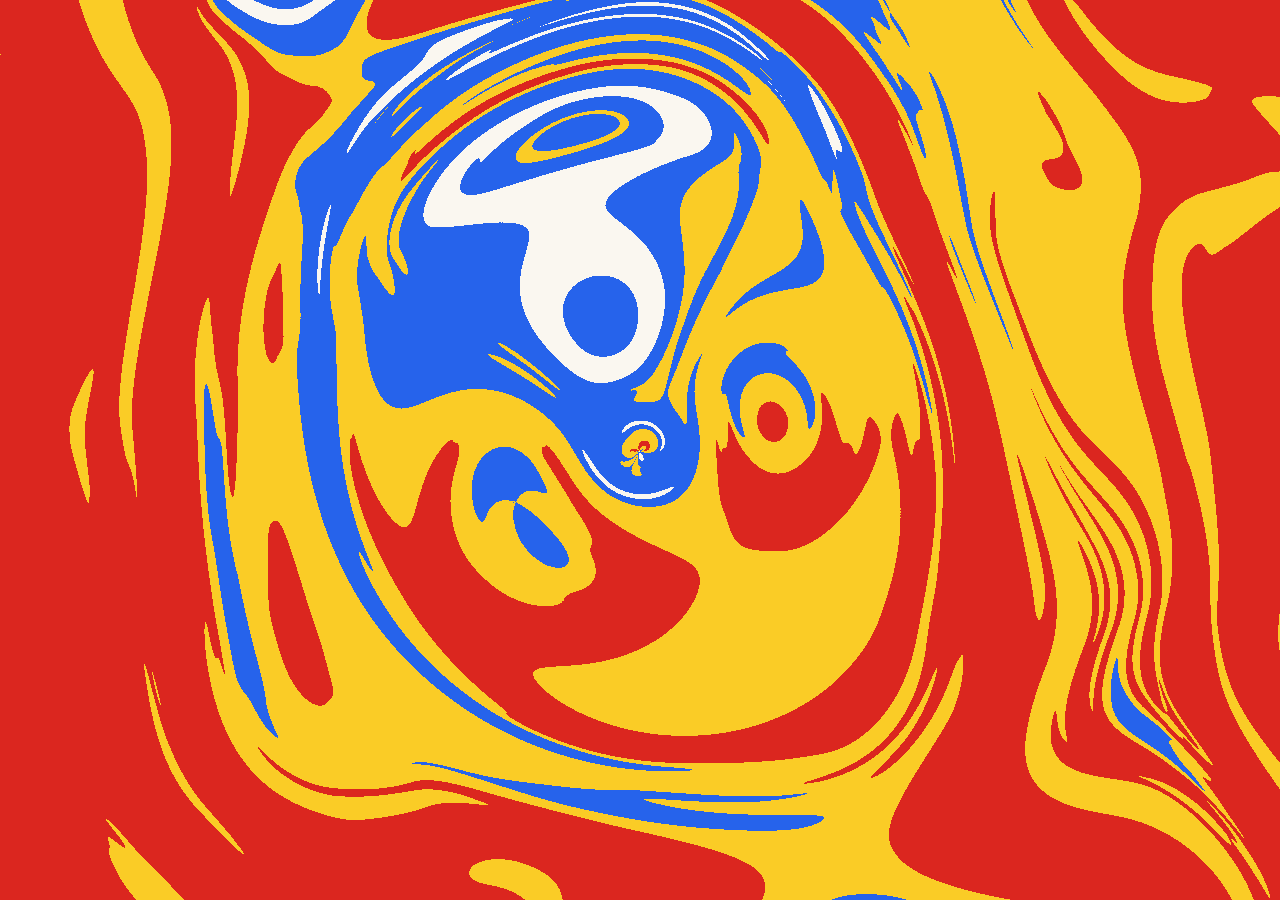
<file: assets/sketches/codepressed/index.html>
<!DOCTYPE html>
<html lang="en">
<head>
<meta charset="utf-8"><meta name="viewport" content="width=device-width, initial-scale=1.0">
<title>codepressed — shader</title>
<style>html,body{margin:0;width:100%;height:100%;overflow:hidden;background:#0a0a0a}
canvas{position:fixed;inset:0;width:100vw;height:100vh;display:block}</style>
</head>
<body>
<canvas id="c"></canvas>
<script>
const VERTEX_SHADER = `
  attribute vec2 position;
  varying vec2 vUv;
  void main() {
    vUv = position * 0.5 + 0.5;
    gl_Position = vec4(position, 0.0, 1.0);
  }
`;

const FRAGMENT_SHADER = `
  precision highp float;
  uniform float u_time;
  uniform vec2 u_resolution;
  uniform float u_opacity;
  uniform vec2 u_mouse;
  varying vec2 vUv;

  vec2 random2(vec2 st) {
    vec2 p = vec2(dot(st, vec2(127.1, 311.7)), dot(st, vec2(269.5, 183.3)));
    vec2 t = vec2(fract(sin(p.x) * 43758.5453), fract(sin(p.y) * 43758.5453));
    return t * t * 4.0;
  }

  float noise(vec2 st) {
    vec2 i = floor(st);
    vec2 f = fract(st);
    vec2 u = f * f * (3.0 - 2.0 * f);
    return mix(
      mix(dot(random2(i + vec2(0.0, 0.0)), f - vec2(0.0, 0.0)),
          dot(random2(i + vec2(1.0, 0.0)), f - vec2(1.0, 0.0)), u.x),
      mix(dot(random2(i + vec2(0.0, 1.0)), f - vec2(0.0, 1.0)),
          dot(random2(i + vec2(1.0, 1.0)), f - vec2(1.0, 1.0)), u.x), u.y);
  }

  vec2 rippleDisplacement(vec2 uv, vec2 center, float time) {
    vec2 toCenter = uv - center;
    float d = length(toCenter);
    float n = noise(vec2(d * 3.0, time * 2.5));
    float wave = (n * 2.0 - 1.0) * 0.15 * exp(-d * 1.2);
    return normalize(toCenter + 0.001) * wave;
  }

  vec3 colormap(float x, float scroll) {
    float t = scroll * 0.3;
    vec3 blue = vec3(0.15, 0.39, 0.92);
    vec3 white = vec3(0.98, 0.97, 0.94);
    if (x < 0.2 * scroll) return vec3(0.86, 0.15, 0.12);
    else if (x < 0.35 * scroll) return vec3(0.98, 0.80, 0.15);
    else if (x < 0.5 * scroll) return blue;
    else if (x < t) return mix(blue, white, (x - 0.5 * scroll) / max(t - 0.5 * scroll, 0.001));
    else return white;
  }

  float fbm1(vec2 _st) {
    float v = 0.0;
    float a = 0.5;
    vec2 shift = vec2(100.0);
    mat2 rot = mat2(cos(0.5), sin(0.5), -sin(0.5), cos(0.5));
    v += a * noise(_st); _st = rot * _st * 2.0 + shift; a *= 0.4;
    v += a * noise(_st); _st = rot * _st * 2.0 + shift; a *= 0.4;
    v += a * noise(_st); _st = rot * _st * 2.0 + shift; a *= 0.4;
    v += a * noise(_st);
    return v;
  }

  void main() {
    float aspect = u_resolution.x / u_resolution.y;
    vec2 uv = vUv * vec2(aspect, 1.0);
    vec2 center = vec2(u_mouse.x * aspect, u_mouse.y);

    float time = u_time * 2.0;
    vec2 rippleCenter = center;
    vec2 aspectUV = uv + rippleDisplacement(uv, rippleCenter, time);

    vec2 screenSpace = (aspectUV - 0.5 * vec2(aspect, 1.0)) / min(aspect, 1.0);
    float warpTime = u_time / 10.0;
    float noiseY = u_time * 0.4;
    vec2 timeY = vec2(0.0, noiseY);
    float angle = noise(vec2(warpTime * 0.15, noiseY * 0.5)) * 6.28318;
    mat2 rot = mat2(cos(angle), sin(angle), -sin(angle), cos(angle));
    screenSpace = rot * screenSpace;
    float scale = 0.0 + 1.2 * noise(vec2(warpTime * 0.2, 1.5 + noiseY));
    screenSpace *= scale;
    screenSpace.x -= warpTime / 5.0;

    vec2 st = screenSpace + timeY;
    vec2 q = vec2(fbm1(st * 0.1 + vec2(0.0, 0.0)),
                 fbm1(st + vec2(5.2, 1.3)));
    vec2 r = vec2(fbm1(st * 0.1 + 4.0 * q + vec2(1.7 - warpTime / 2.0, 9.2)),
                  fbm1(st + 4.0 * q + vec2(8.3 - warpTime / 2.0, 2.8)));
    vec2 s = vec2(fbm1(st + 5.0 * r + vec2(21.7 - warpTime / 2.0, 90.2)),
                  fbm1(st * 0.05 + 5.0 * r + vec2(80.3 - warpTime / 2.0, 20.8))) * 0.25;
    float _pattern = fbm1(st * 0.05 + 4.0 * s);

    vec3 colour = vec3(_pattern) * 2.0;
    colour.r -= dot(q, r) * 15.0;
    float p2 = fbm1(r * 0.15 + vec2(warpTime * 0.1, noiseY * 0.2));
    colour = mix(colour, vec3(p2, dot(q, r) * 15.0, -0.1), 0.5);
    colour -= q.y * 1.5;
    colour = mix(colour, vec3(0.2, 0.2, 0.2), (clamp(q.x, -1.0, 0.0)) * 3.0);
    colour = -colour + (abs(colour) * 2.0);

    float lum = dot(colour, vec3(0.333));
    float shade = clamp(lum / 2.0, 0.0, 1.0);
    if (shade != shade) shade = 0.5;

    vec3 col = colormap(shade, u_opacity);
    gl_FragColor = vec4(col, 1.0);
  }
`;

function compileShader(gl, type, source) {
  const shader = gl.createShader(type);
  if (!shader) return null;
  gl.shaderSource(shader, source);
  gl.compileShader(shader);
  if (!gl.getShaderParameter(shader, gl.COMPILE_STATUS)) {
    console.warn("Shader compile error:", gl.getShaderInfoLog(shader));
    gl.deleteShader(shader);
    return null;
  }
  return shader;
}

const canvas = document.getElementById('c');
const gl = canvas.getContext('webgl', { alpha: true, premultipliedAlpha: false });
const vs = compileShader(gl, gl.VERTEX_SHADER, VERTEX_SHADER);
const fs = compileShader(gl, gl.FRAGMENT_SHADER, FRAGMENT_SHADER);
const program = gl.createProgram();
gl.attachShader(program, vs);
gl.attachShader(program, fs);
gl.linkProgram(program);
gl.useProgram(program);

const posLoc = gl.getAttribLocation(program, 'position');
const timeLoc = gl.getUniformLocation(program, 'u_time');
const resLoc = gl.getUniformLocation(program, 'u_resolution');
const opacityLoc = gl.getUniformLocation(program, 'u_opacity');
const mouseLoc = gl.getUniformLocation(program, 'u_mouse');

const buf = gl.createBuffer();
gl.bindBuffer(gl.ARRAY_BUFFER, buf);
gl.bufferData(gl.ARRAY_BUFFER, new Float32Array([-1,-1, 1,-1, -1,1, -1,1, 1,-1, 1,1]), gl.STATIC_DRAW);
gl.enable(gl.BLEND);
gl.blendFunc(gl.SRC_ALPHA, gl.ONE_MINUS_SRC_ALPHA);
gl.clearColor(0, 0, 0, 0);

const NOISE_TIME_SCALE = 0.06;
const MOUSE_EASE_BASE = 0.035, MOUSE_EASE_PULL = 0.018;
const mouseTarget = { x: 0.5, y: 0.5 }, mouseSmoothed = { x: 0.5, y: 0.5 };
addEventListener('mousemove', e => {
  mouseTarget.x = e.clientX / innerWidth;
  mouseTarget.y = 1.0 - e.clientY / innerHeight;
});
addEventListener('touchmove', e => {
  const t = e.touches[0];
  mouseTarget.x = t.clientX / innerWidth;
  mouseTarget.y = 1.0 - t.clientY / innerHeight;
}, { passive: true });

function resize() {
  const dpr = Math.min(devicePixelRatio || 1, 2);
  const cw = Math.max(1, Math.floor(canvas.offsetWidth * dpr));
  const ch = Math.max(1, Math.floor(canvas.offsetHeight * dpr));
  if (canvas.width !== cw || canvas.height !== ch) {
    canvas.width = cw; canvas.height = ch;
    gl.viewport(0, 0, cw, ch);
  }
}

const t0 = performance.now() / 1000;
function render() {
  resize();
  const dx = mouseTarget.x - mouseSmoothed.x, dy = mouseTarget.y - mouseSmoothed.y;
  const ease = Math.min(1, MOUSE_EASE_BASE + Math.sqrt(dx*dx + dy*dy) * MOUSE_EASE_PULL);
  mouseSmoothed.x += dx * ease; mouseSmoothed.y += dy * ease;
  gl.clear(gl.COLOR_BUFFER_BIT);
  const t = performance.now() / 1000 - t0;
  gl.uniform1f(timeLoc, t * NOISE_TIME_SCALE);
  gl.uniform2f(resLoc, canvas.width, canvas.height);
  gl.uniform1f(opacityLoc, 1.0);
  gl.uniform2f(mouseLoc, mouseSmoothed.x, mouseSmoothed.y);
  gl.enableVertexAttribArray(posLoc);
  gl.bindBuffer(gl.ARRAY_BUFFER, buf);
  gl.vertexAttribPointer(posLoc, 2, gl.FLOAT, false, 0, 0);
  gl.drawArrays(gl.TRIANGLES, 0, 6);
  requestAnimationFrame(render);
}
render();
</script>
</body>
</html>
</file>
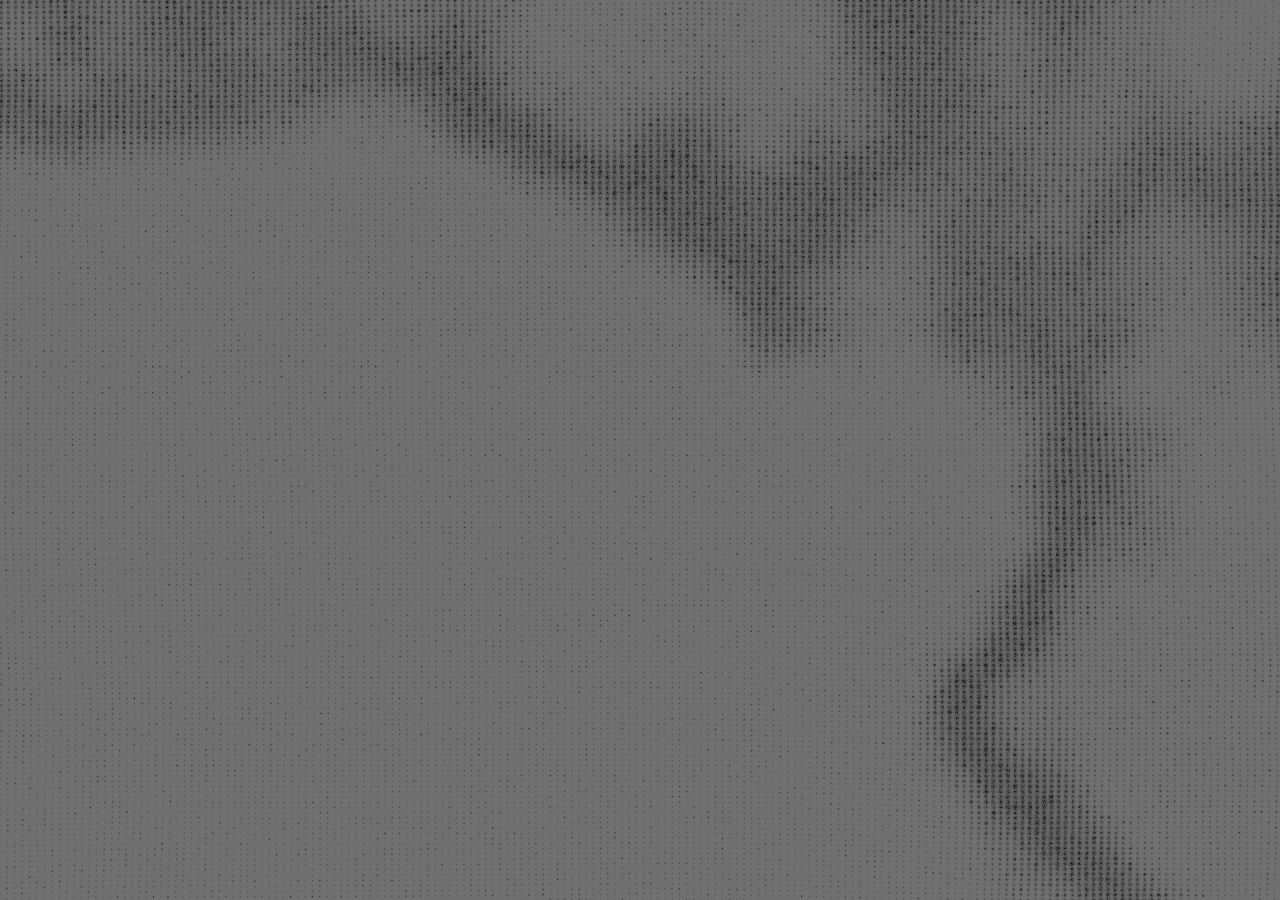
<file: assets/sketches/hawa-shader/index.html>
<!DOCTYPE html>
<html lang="en">
<head>
<meta charset="utf-8"><meta name="viewport" content="width=device-width, initial-scale=1.0">
<title>HAWA — shader</title>
<style>html,body{margin:0;width:100%;height:100%;overflow:hidden;background:#0a0a0a}
#shaderCanvas{position:fixed;inset:0;width:100vw;height:100vh}</style>
</head>
<body>
<canvas id="shaderCanvas"></canvas>
<script>
  (function() {
    'use strict';

    /* Grain + Glow–style preset (noise-shader tuning) */
    const SHADER_PRESET = {
      bg: [0x70 / 255, 0x70 / 255, 0x70 / 255],
      baseSize: 8,
      brightness: 0.13,
      grainAmount: 0.58,
      ridgeScale: 0.21,
      ridgeThreshold: 0.105,
      warpScale: 0.15,
      warpStrength: 0.05,
      heightScale: 0.5,
      heightAmp: 0.2,
      fftSmooth: 0.36,
      lowHz: 270,
      midHz: 2716,
      highHz: 13528,
      lowGain: 1.48,
      midGain: 0.24,
      highGain: 2.35,
      fftResponse: 0.73,
      accumAdd: 0.03,
      flowSpeed: 0.95,
      noiseZScale: 0.24,
      vignette: 0.24,
      filmGrain: 0.32,
      grainSize: 1.6,
      exposure: 0.5,
      contrast: 0.53,
    };

    // ── Consent page shader overrides (edit these!) ──
    const CONSENT_SHADER = {
      brightness: 0.08,
      grainAmount: 0.4,
      ridgeScale: 0.15,
      ridgeThreshold: 0.08,
      warpScale: 0.10,
      warpStrength: 0.03,
      heightScale: 0.3,
      heightAmp: 0.1,
      vignette: 0.4,
      filmGrain: 0.25,
      exposure: 0.35,
      contrast: 0.45,
    };

    // ── ShaderAudioBridge ──
    window.ShaderAudioBridge = {
      _fft: null,
      pushFFT(fftMagnitudes) { this._fft = Float32Array.from(fftMagnitudes); },
      pushAmplitude(rms) { this._fft = new Float32Array([Math.max(0, Math.min(1, rms))]); },
      consume() { const d = this._fft; this._fft = null; return d; }
    };

    const canvas = document.getElementById('shaderCanvas');
    const gl = canvas.getContext('webgl2', { alpha: false, antialias: false, powerPreference: 'high-performance' });
    if (!gl) { console.warn('WebGL2 not supported — shader background disabled'); return; }

    // ── Resize ──
    const dpr = window.devicePixelRatio || 1;
    function resize() {
      canvas.width = window.innerWidth * dpr;
      canvas.height = window.innerHeight * dpr;
      gl.viewport(0, 0, canvas.width, canvas.height);
      mvp = buildMVP(canvas.width, canvas.height);
    }

    // ── Matrix helpers ──
    function perspectiveM(fovDeg, aspect, near, far) {
      const f = 1.0 / Math.tan(fovDeg * Math.PI / 360.0);
      const nf = 1.0 / (near - far);
      return new Float32Array([
        f / aspect, 0, 0, 0,
        0, f, 0, 0,
        0, 0, (far + near) * nf, -1,
        0, 0, 2 * far * near * nf, 0
      ]);
    }

    function lookAtM(eye, center, up) {
      const zx = eye[0]-center[0], zy = eye[1]-center[1], zz = eye[2]-center[2];
      let len = 1/Math.hypot(zx,zy,zz);
      const fzx=zx*len, fzy=zy*len, fzz=zz*len;
      const sx = up[1]*fzz - up[2]*fzy, sy = up[2]*fzx - up[0]*fzz, sz = up[0]*fzy - up[1]*fzx;
      len = 1/Math.hypot(sx,sy,sz);
      const fsx=sx*len, fsy=sy*len, fsz=sz*len;
      const ux = fzy*fsz - fzz*fsy, uy = fzz*fsx - fzx*fsz, uz = fzx*fsy - fzy*fsx;
      return new Float32Array([
        fsx, ux, fzx, 0,
        fsy, uy, fzy, 0,
        fsz, uz, fzz, 0,
        -(fsx*eye[0]+fsy*eye[1]+fsz*eye[2]),
        -(ux*eye[0]+uy*eye[1]+uz*eye[2]),
        -(fzx*eye[0]+fzy*eye[1]+fzz*eye[2]),
        1
      ]);
    }

    function multiplyMM(a, b) {
      const r = new Float32Array(16);
      for (let i = 0; i < 4; i++)
        for (let j = 0; j < 4; j++)
          r[j*4+i] = a[i]*b[j*4] + a[4+i]*b[j*4+1] + a[8+i]*b[j*4+2] + a[12+i]*b[j*4+3];
      return r;
    }

    function buildMVP(w, h) {
      const aspect = w / h;
      const fovDeg = 60;
      const tanHalf = Math.tan(fovDeg * Math.PI / 360);
      // World plane: Y in [-4,4], X in [-4*aspect, 4*aspect] (see vertex uAspect) — match screen ratio.
      const halfY = 4.0;
      const distV = halfY / tanHalf;
      const distH = (halfY * aspect) / (aspect * tanHalf);
      const dist = Math.max(distV, distH) * 0.89;
      const proj = perspectiveM(fovDeg, aspect, 0.1, 80);
      const view = lookAtM([0, 0, dist], [0, 0, 0], [0, 1, 0]);
      return multiplyMM(proj, view);
    }

    // ── Compile shaders ──
    function compileShader(type, src) {
      const s = gl.createShader(type);
      gl.shaderSource(s, src);
      gl.compileShader(s);
      if (!gl.getShaderParameter(s, gl.COMPILE_STATUS)) {
        console.error(gl.getShaderInfoLog(s));
        gl.deleteShader(s);
        return null;
      }
      return s;
    }

    const VERT_SRC = `#version 300 es
precision highp float;

layout(location = 0) in vec3 position;
layout(location = 1) in float aSeed;

uniform mat4 uMVP;
uniform float uTime, uLow, uMid, uHigh, uAmplitude, uSoundAccum, uFlowX;
uniform float uAspect;
uniform float uBaseSize, uPixelRatio;
uniform float uRidgeScale, uRidgeThreshold;
uniform float uWarpScale, uWarpStrength;
uniform float uHeightScale, uHeightAmp;

out float vMask;
out float vSpark;
out float vTone;

float hash11(float p){
  p=fract(p*0.1031); p*=p+33.33; p*=p+p; return fract(p);
}

float hash31(vec3 p){
  vec3 q = fract(p * 0.1031);
  q += dot(q, q.yzx + 33.33);
  return fract((q.x + q.y) * q.z);
}

float noise3(vec3 p){
  vec3 i = floor(p), f = fract(p), u = f*f*(3.0-2.0*f);
  float n000 = hash31(i);
  float n100 = hash31(i + vec3(1,0,0));
  float n010 = hash31(i + vec3(0,1,0));
  float n110 = hash31(i + vec3(1,1,0));
  float n001 = hash31(i + vec3(0,0,1));
  float n101 = hash31(i + vec3(1,0,1));
  float n011 = hash31(i + vec3(0,1,1));
  float n111 = hash31(i + vec3(1,1,1));
  return mix(
    mix(mix(n000, n100, u.x), mix(n010, n110, u.x), u.y),
    mix(mix(n001, n101, u.x), mix(n011, n111, u.x), u.y),
    u.z
  );
}

float fbm3(vec3 p){
  float v = 0.0, amp = 0.5;
  for(int i = 0; i < 5; i++){
    v += amp * noise3(p);
    p = p * 2.03 + vec3(11.7, 8.4, 3.17);
    amp *= 0.52;
  }
  return v;
}

void main(){
  vec3 pos = position;
  pos.x *= uAspect;
  float t = uTime * 0.2;
  vec2 domain = pos.xy;
  domain.x -= uFlowX;
  float noiseZ = uSoundAccum;

  vec3 warpP = vec3(domain * uWarpScale + vec2(aSeed * 0.01, 0.0), noiseZ);
  float warp = uWarpStrength * uAmplitude;
  float ox = (noise3(warpP) - 0.5) * 2.0 * warp;
  float oy = (noise3(vec3(domain * uWarpScale + vec2(5.2, 10.3) + aSeed * 0.01, noiseZ)) - 0.5) * 2.0 * warp;
  vec2 warpedXZ = domain + vec2(ox, oy);

  vec3 heightP = vec3(warpedXZ * uHeightScale + vec2(0.0, t), noiseZ);
  float heightNoise = fbm3(heightP);
  float waveHeight = uHeightAmp * (1.0 + uAmplitude * 0.6);
  pos.z = waveHeight * (heightNoise - 0.5);

  float elev = (heightNoise - 0.5) * 2.0;
  vec3 ridgeP = vec3(warpedXZ * uRidgeScale + vec2(0.0, t * 0.4), noiseZ);
  float ridges = abs(fbm3(ridgeP) - 0.52);
  float vein = smoothstep(uRidgeThreshold, 0.0, ridges);

  float mask = clamp(vein * 0.9 + elev * 0.3, 0.0, 1.0);
  float sparkle = hash11(aSeed + floor(uTime * 12.0));
  float sparkMask = smoothstep(0.7 - uHigh * 0.2, 1.0, sparkle);

  float base = uBaseSize * (1.0 + uAmplitude * 0.8);
  float ps = base * (0.5 + mask * 0.8 + sparkMask * uHigh * 0.5);
  ps *= uPixelRatio;

  vMask = mask;
  vSpark = sparkMask;
  vTone = clamp(mask * 0.9 + sparkMask * 0.5 + uHigh * 0.15, 0.0, 1.0);

  gl_Position = uMVP * vec4(pos, 1.0);
  gl_PointSize = max(ps, 0.5);
}`;

    const FRAG_SRC = `#version 300 es
precision highp float;

uniform float uTime, uHigh, uAmplitude, uGrainAmount, uBrightness;
uniform vec3 uTintColor;
uniform vec3 uTintShadow;
uniform vec2 uResolution;
uniform float uVignette, uFilmGrainPost, uGrainPixelScale, uExposure, uContrast;

in float vMask;
in float vSpark;
in float vTone;

out vec4 fragColor;

float hash21(vec2 p){
  vec3 p3=fract(vec3(p.xyx)*0.1031);
  p3+=dot(p3,p3.yzx+33.33);
  return fract((p3.x+p3.y)*p3.z);
}

void main(){
  vec2 uv = gl_PointCoord * 2.0 - 1.0;
  float r2 = dot(uv, uv);
  if(r2 > 1.0) discard;

  float falloff = exp(-r2 * 3.8);
  float core = exp(-r2 * 10.5);

  float grain = hash21(gl_FragCoord.xy * 0.47 * uGrainPixelScale + vec2(uTime * 9.0, uTime * -7.0));
  float dither = smoothstep(0.25 - uHigh * 0.1, 1.0, grain);

  float alpha = falloff * (0.22 + vMask * 1.05 + vSpark * 0.75 + core * 0.7);
  alpha *= mix(1.0 - uGrainAmount, 1.0, dither);
  alpha *= (0.62 + uAmplitude * 0.9);
  alpha = clamp(alpha, 0.0, 1.0);

  float tone = clamp(vTone + core * 0.5, 0.0, 1.0);
  vec3 color = mix(uTintShadow, uTintColor, tone) * uBrightness;

  vec2 ndc = gl_FragCoord.xy / uResolution * 2.0 - 1.0;
  ndc.x *= uResolution.x / max(uResolution.y, 1.0);
  float vig = 1.0 - uVignette * pow(clamp(length(ndc), 0.0, 1.2), 1.35);
  color.rgb *= vig;

  float fg = hash21(gl_FragCoord.xy * uGrainPixelScale * 0.31 + vec2(uTime * 31.0, uTime * 17.0));
  color.rgb += (fg - 0.5) * uFilmGrainPost * 0.35;

  color.rgb = (color.rgb - 0.5) * uContrast + 0.5;
  color.rgb *= uExposure;

  fragColor = vec4(color, alpha);
}`;

    // ── Build program ──
    const vs = compileShader(gl.VERTEX_SHADER, VERT_SRC);
    const fs = compileShader(gl.FRAGMENT_SHADER, FRAG_SRC);
    if (!vs || !fs) return;

    const prog = gl.createProgram();
    gl.attachShader(prog, vs);
    gl.attachShader(prog, fs);
    gl.linkProgram(prog);
    if (!gl.getProgramParameter(prog, gl.LINK_STATUS)) {
      console.error(gl.getProgramInfoLog(prog));
      return;
    }
    gl.deleteShader(vs);
    gl.deleteShader(fs);

    // ── Uniform locations ──
    const u = {};
    ['uMVP','uTime','uLow','uMid','uHigh','uAmplitude','uSoundAccum','uFlowX','uAspect',
     'uBaseSize','uPixelRatio','uRidgeScale','uRidgeThreshold',
     'uWarpScale','uWarpStrength','uHeightScale','uHeightAmp',
     'uGrainAmount','uBrightness','uTintColor','uTintShadow',
     'uResolution','uVignette','uFilmGrainPost','uGrainPixelScale','uExposure','uContrast'
    ].forEach(name => { u[name] = gl.getUniformLocation(prog, name); });

    // ── Build ~39k point grid (lower res for performance) ──
    const gridW = 200, gridH = 195;
    const vertexCount = gridW * gridH;
    const positions = new Float32Array(vertexCount * 3);
    const seeds = new Float32Array(vertexCount);

    // Simple seeded RNG
    let rngState = 42;
    function rng() { rngState = (rngState * 1664525 + 1013904223) & 0xFFFFFFFF; return (rngState >>> 0) / 4294967296; }

    let idx = 0;
    for (let iy = 0; iy < gridH; iy++) {
      const y = -4 + 8 * iy / (gridH - 1);
      for (let ix = 0; ix < gridW; ix++) {
        const x = -4 + 8 * ix / (gridW - 1);
        positions[idx * 3]     = x;
        positions[idx * 3 + 1] = y;
        positions[idx * 3 + 2] = 0;
        seeds[idx] = rng() * 1000;
        idx++;
      }
    }

    // ── VAO + VBOs ──
    const vao = gl.createVertexArray();
    gl.bindVertexArray(vao);

    const posBuf = gl.createBuffer();
    gl.bindBuffer(gl.ARRAY_BUFFER, posBuf);
    gl.bufferData(gl.ARRAY_BUFFER, positions, gl.STATIC_DRAW);
    gl.enableVertexAttribArray(0);
    gl.vertexAttribPointer(0, 3, gl.FLOAT, false, 0, 0);

    const seedBuf = gl.createBuffer();
    gl.bindBuffer(gl.ARRAY_BUFFER, seedBuf);
    gl.bufferData(gl.ARRAY_BUFFER, seeds, gl.STATIC_DRAW);
    gl.enableVertexAttribArray(1);
    gl.vertexAttribPointer(1, 1, gl.FLOAT, false, 0, 0);

    gl.bindVertexArray(null);

    // ── GL state ──
    gl.enable(gl.BLEND);
    gl.blendFunc(gl.SRC_ALPHA, gl.ONE_MINUS_SRC_ALPHA);
    gl.disable(gl.DEPTH_TEST);
    gl.depthMask(false);

    // ── Apply shader params helper ──
    function applyShaderParams(preset) {
      gl.useProgram(prog);
      gl.uniform1f(u.uBaseSize, preset.baseSize ?? SHADER_PRESET.baseSize);
      gl.uniform1f(u.uBrightness, preset.brightness ?? SHADER_PRESET.brightness);
      gl.uniform1f(u.uGrainAmount, preset.grainAmount ?? SHADER_PRESET.grainAmount);
      gl.uniform1f(u.uRidgeScale, preset.ridgeScale ?? SHADER_PRESET.ridgeScale);
      gl.uniform1f(u.uRidgeThreshold, preset.ridgeThreshold ?? SHADER_PRESET.ridgeThreshold);
      gl.uniform1f(u.uWarpScale, preset.warpScale ?? SHADER_PRESET.warpScale);
      gl.uniform1f(u.uWarpStrength, preset.warpStrength ?? SHADER_PRESET.warpStrength);
      gl.uniform1f(u.uHeightScale, preset.heightScale ?? SHADER_PRESET.heightScale);
      gl.uniform1f(u.uHeightAmp, preset.heightAmp ?? SHADER_PRESET.heightAmp);
      gl.uniform1f(u.uPixelRatio, dpr);
      gl.uniform1f(u.uVignette, preset.vignette ?? SHADER_PRESET.vignette);
      gl.uniform1f(u.uFilmGrainPost, preset.filmGrain ?? SHADER_PRESET.filmGrain);
      gl.uniform1f(u.uGrainPixelScale, preset.grainSize ?? SHADER_PRESET.grainSize);
      gl.uniform1f(u.uExposure, preset.exposure ?? SHADER_PRESET.exposure);
      gl.uniform1f(u.uContrast, preset.contrast ?? SHADER_PRESET.contrast);
    }
    window._applyShaderParams = applyShaderParams;
    window._CONSENT_SHADER = CONSENT_SHADER;
    window._SHADER_PRESET = SHADER_PRESET;

    // Start with consent shader if not yet accepted, else default
    const _onConsent = !localStorage.getItem('hawa-consent-accepted');
    applyShaderParams(_onConsent ? CONSENT_SHADER : SHADER_PRESET);

    // ── MVP ──
    let mvp = buildMVP(canvas.width || 1, canvas.height || 1);
    resize();
    window.addEventListener('resize', resize);

    // ── Audio state ──
    let low = 0, mid = 0, high = 0, energy = 0;
    let soundAccum = 0, flowX = 0, animationTime = 0;
    let lastTime = performance.now() / 1000;

    // ── Micro-interaction state ──
    const micro = {
      pulse: 0,         // whisper arrival swell (0–1, decays)
      press: 0,         // record button held (0–1, lerps)
      pressTarget: 0,
      glitch: 0,        // glitch crackle (0–1, decays)
      seal: 0,          // chain seal sparkle (0–1, decays)
      breathPhase: 0,   // idle breathing (radians)
      idleTime: 0,      // seconds since last audio/interaction
    };

    // Expose triggers
    window._shaderPulse  = function() { micro.pulse = 1; };
    window._shaderGlitch = function() { micro.glitch = 1; };
    window._shaderSeal   = function() { micro.seal = 1; };
    window._shaderPress  = function(v) { micro.pressTarget = v ? 1 : 0; };

    function resampleToBands(fft) {
      const P = SHADER_PRESET;
      if (fft.length === 1) {
        const a = fft[0];
        return [a * P.lowGain, a * 0.7 * P.midGain, a * 0.4 * P.highGain];
      }
      const n = fft.length;
      const binHz = 22050 / n;
      let lowS = 0, lowC = 0, midS = 0, midC = 0, highS = 0, highC = 0;
      for (let i = 0; i < n; i++) {
        const hz = i * binHz;
        if (hz < P.lowHz)       { lowS += fft[i]; lowC++; }
        else if (hz < P.midHz) { midS += fft[i]; midC++; }
        else if (hz < P.highHz){ highS += fft[i]; highC++; }
      }
      return [
        lowC  ? (lowS / lowC) * P.lowGain  : 0,
        midC  ? (midS / midC) * P.midGain  : 0,
        highC ? (highS / highC) * P.highGain : 0
      ];
    }

    function lerp(a, b, t) { return a + (b - a) * t; }
    function clamp(v, lo, hi) { return Math.max(lo, Math.min(hi, v)); }

    // ── Theme-aware shader tint (preset: #000 / #000 particles on #707070 bg) ──
    function updateShaderTheme() {
      const isLight = document.documentElement.classList.contains('light-theme');
      gl.useProgram(prog);
      if (isLight) {
        gl.clearColor(0.98, 0.98, 0.98, 1);
        gl.uniform3f(u.uTintColor, 0.08, 0.08, 0.08);
        gl.uniform3f(u.uTintShadow, 0.55, 0.55, 0.55);
      } else {
        const g = SHADER_PRESET.bg;
        gl.clearColor(g[0], g[1], g[2], 1);
        gl.uniform3f(u.uTintColor, 0, 0, 0);
        gl.uniform3f(u.uTintShadow, 0, 0, 0);
      }
    }
    updateShaderTheme();

    // Watch for theme changes
    const observer = new MutationObserver(updateShaderTheme);
    observer.observe(document.documentElement, { attributes: true, attributeFilter: ['class'] });

    // ── Render loop ──
    function frame() {
      requestAnimationFrame(frame);

      const now = performance.now() / 1000;
      const dt = Math.min(now - lastTime, 0.1);
      lastTime = now;
      const P = SHADER_PRESET;

      // Read from bridge
      const fftData = ShaderAudioBridge.consume();
      const sm = P.fftSmooth;
      let hasAudio = false;
      if (fftData) {
        const bands = resampleToBands(fftData);
        low  = lerp(low,  bands[0], sm);
        mid  = lerp(mid,  bands[1], sm);
        high = lerp(high, bands[2], sm);
        energy = clamp(
          (low * 0.42 + mid * 0.35 + high * 0.23) * P.fftResponse,
          0, 1
        );
        if (energy > 0.02) hasAudio = true;
      } else {
        low    = lerp(low,    0, 0.08);
        mid    = lerp(mid,    0, 0.08);
        high   = lerp(high,   0, 0.08);
        energy = lerp(energy, 0, 0.08);
      }

      soundAccum += dt * (P.accumAdd + energy * P.fftResponse);
      flowX += dt * P.flowSpeed * clamp(energy, 0, 1);
      animationTime += dt;

      // ── Micro-interaction updates ──

      // Decay pulse (whisper arrival): slow ease-out over ~4s
      if (micro.pulse > 0.001) {
        micro.pulse *= Math.pow(0.5, dt);
      } else { micro.pulse = 0; }

      // Lerp press (record button hold) — fast response
      micro.press = lerp(micro.press, micro.pressTarget, 1 - Math.pow(0.01, dt));

      // Decay glitch: ~1.2s decay
      if (micro.glitch > 0.001) {
        micro.glitch *= Math.pow(0.18, dt);
      } else { micro.glitch = 0; }

      // Decay seal flash: ~1.5s decay
      if (micro.seal > 0.001) {
        micro.seal *= Math.pow(0.22, dt);
      } else { micro.seal = 0; }

      // Idle breathing: starts after 4s, full at 8s
      if (hasAudio || micro.press > 0.05 || micro.pulse > 0.05) {
        micro.idleTime = 0;
      } else {
        micro.idleTime += dt;
      }
      const breathActive = clamp((micro.idleTime - 4) / 4, 0, 1);
      micro.breathPhase += dt * 0.8;  // ~8s period

      // ── Composite final uniform values ──

      // Breathing oscillations
      const breathHeight = breathActive * 0.4 * Math.sin(micro.breathPhase);
      const breathWarp   = breathActive * 0.15 * Math.sin(micro.breathPhase * 0.67);
      const breathExpo   = breathActive * 0.08 * Math.sin(micro.breathPhase * 0.53);

      // Pulse swell (whisper arrival)
      const pulseEnergy   = micro.pulse * 0.6;
      const pulseHeight   = micro.pulse * 1.0;
      const pulseWarp     = micro.pulse * 0.5;

      // Press warmup (record button)
      const pressExpo     = micro.press * 0.4;
      const pressContrast = micro.press * 0.25;
      const pressGrain    = micro.press * -0.5;   // noticeably cleaner
      const pressSize     = micro.press * 2.0;

      // Glitch crackle
      const glitchRidge   = micro.glitch * 0.4;
      const glitchGrain   = micro.glitch * 0.12;
      const glitchFilm    = micro.glitch * 0.5;

      // Seal sparkle
      const sealHigh      = micro.seal * 1.5;
      const sealBright    = micro.seal * 0.6;

      // Final composited values
      const finalEnergy    = clamp(energy + pulseEnergy, 0, 1);
      const finalHigh      = clamp(high + sealHigh, 0, 1.5);
      const finalHeightAmp = P.heightAmp + pulseHeight + breathHeight;
      const finalWarp      = P.warpStrength + pulseWarp + breathWarp;
      const finalExposure  = P.exposure + pressExpo + breathExpo;
      const finalContrast  = P.contrast + pressContrast;
      const finalGrain     = clamp(P.grainAmount + pressGrain + glitchGrain, 0, 1);
      const finalBaseSize  = P.baseSize + pressSize;
      const finalRidge     = P.ridgeThreshold + glitchRidge;
      const finalFilmGrain = P.filmGrain + glitchFilm;
      const finalBrightness = P.brightness + sealBright;

      gl.clear(gl.COLOR_BUFFER_BIT);
      gl.useProgram(prog);

      gl.uniform2f(u.uResolution, canvas.width, canvas.height);
      gl.uniform1f(u.uAspect, canvas.width / Math.max(canvas.height, 1));
      gl.uniformMatrix4fv(u.uMVP, false, mvp);
      gl.uniform1f(u.uTime, animationTime);
      gl.uniform1f(u.uLow, clamp(low, 0, 1.5));
      gl.uniform1f(u.uMid, clamp(mid, 0, 1.5));
      gl.uniform1f(u.uHigh, clamp(finalHigh, 0, 1.5));
      gl.uniform1f(u.uAmplitude, clamp(finalEnergy, 0, 1));
      gl.uniform1f(u.uSoundAccum, Math.sqrt(Math.max(0, soundAccum)) * P.noiseZScale);
      gl.uniform1f(u.uFlowX, flowX);

      // Composited uniforms (override static defaults)
      gl.uniform1f(u.uHeightAmp, finalHeightAmp);
      gl.uniform1f(u.uWarpStrength, finalWarp);
      gl.uniform1f(u.uExposure, finalExposure);
      gl.uniform1f(u.uContrast, finalContrast);
      gl.uniform1f(u.uGrainAmount, finalGrain);
      gl.uniform1f(u.uBaseSize, finalBaseSize);
      gl.uniform1f(u.uRidgeThreshold, finalRidge);
      gl.uniform1f(u.uFilmGrainPost, finalFilmGrain);
      gl.uniform1f(u.uBrightness, finalBrightness);

      gl.bindVertexArray(vao);
      gl.drawArrays(gl.POINTS, 0, vertexCount);
      gl.bindVertexArray(null);
    }

    requestAnimationFrame(frame);

    // ── Web Audio analyser — attaches to mic stream when recording ──
    let audioCtx = null;
    let analyserNode = null;
    let sourceNode = null;
    let analyserBuf = null;
    let analyserRAF = null;

    window._shaderAttachStream = function(stream) {
      try {
        if (!audioCtx) audioCtx = new (window.AudioContext || window.webkitAudioContext)();
        if (sourceNode) { sourceNode.disconnect(); sourceNode = null; }

        sourceNode = audioCtx.createMediaStreamSource(stream);
        analyserNode = audioCtx.createAnalyser();
        analyserNode.fftSize = 512;
        analyserNode.smoothingTimeConstant = 0.4;
        sourceNode.connect(analyserNode);
        // Don't connect to destination — no echo

        analyserBuf = new Uint8Array(analyserNode.frequencyBinCount);

        function pump() {
          analyserRAF = requestAnimationFrame(pump);
          analyserNode.getByteFrequencyData(analyserBuf);
          // Normalize 0–255 to 0–1
          const norm = new Float32Array(analyserBuf.length);
          for (let i = 0; i < analyserBuf.length; i++) norm[i] = analyserBuf[i] / 255;
          ShaderAudioBridge.pushFFT(norm);
          let sum = 0;
          for (let i = 0; i < norm.length; i++) sum += norm[i];
          window._logoSoundLevel = sum / norm.length;
        }
        pump();
      } catch(e) {
        console.warn('Shader audio attach failed:', e);
      }
    };

    window._shaderDetachStream = function() {
      if (analyserRAF) { cancelAnimationFrame(analyserRAF); analyserRAF = null; }
      if (sourceNode) { sourceNode.disconnect(); sourceNode = null; }
      analyserNode = null;
      window._logoSoundLevel = 0;
    };

  })();
</script>
</body>
</html>
</file>
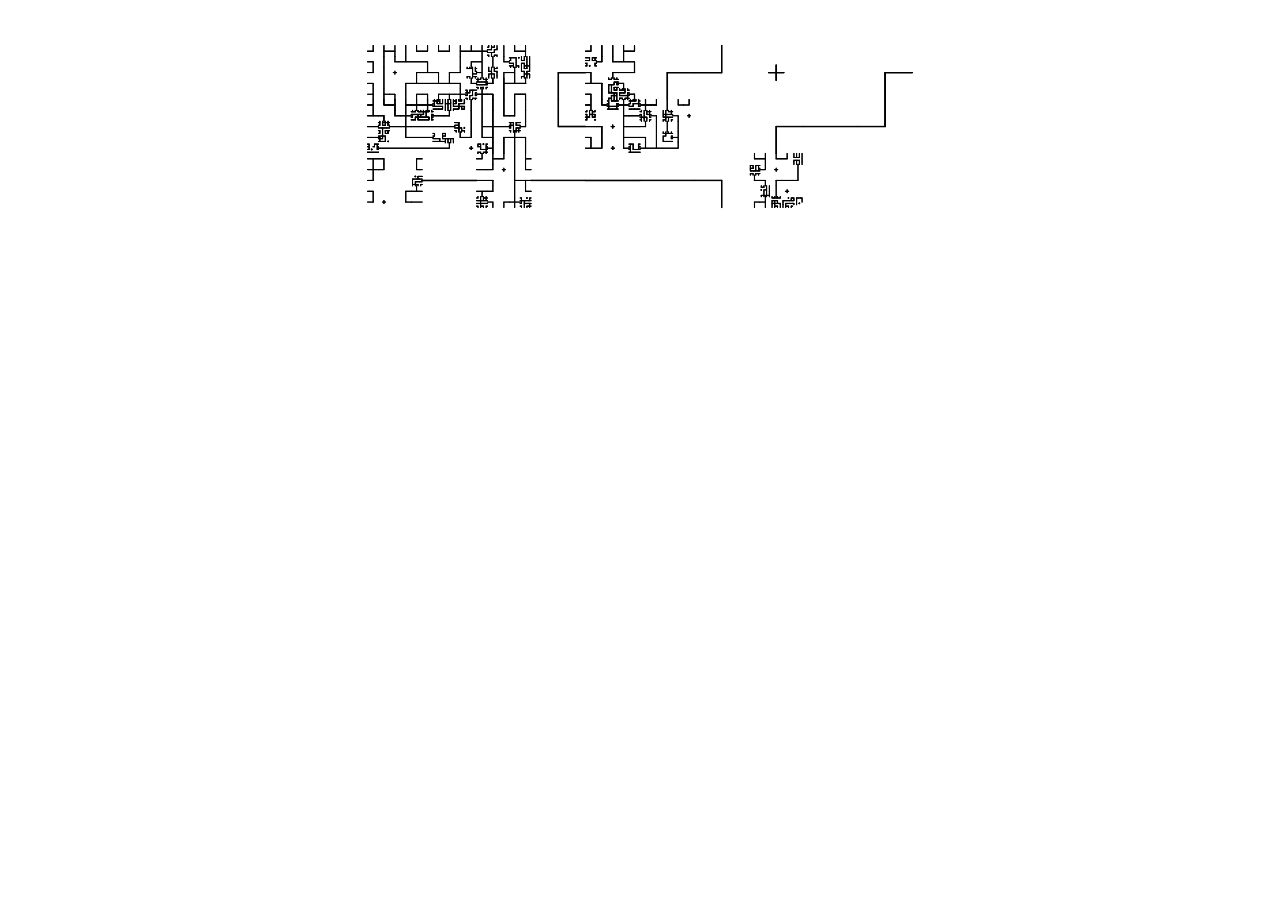
<file: assets/sketches/riddle/index.html>
<!DOCTYPE html>
<html lang="en">
<head>
  <meta charset="UTF-8">
  <title>RIDDLE — Nested WFC</title>
  <style>
    * { margin: 0; padding: 0; box-sizing: border-box; }

    body {
      background: #0e0e0e;
      min-height: 100vh;
      font-family: 'Courier New', monospace;
      color: #666;
      display: flex;
      flex-direction: column;
      align-items: center;
      padding: 20px 16px 32px;
      gap: 14px;
    }

    h1 { letter-spacing: 0.55em; font-size: 10px; color: #444; text-transform: uppercase; }

    #layout {
      display: flex;
      gap: 20px;
      align-items: flex-start;
      flex-wrap: wrap;
      justify-content: center;
    }

    #canvas-wrap { box-shadow: 0 0 60px rgba(0,0,0,0.9); flex-shrink: 0; }
    canvas { display: block; }

    /* ── Panel ─────────────────────────────────────────── */
    #panel {
      width: 214px;
      flex-shrink: 0;
      display: flex;
      flex-direction: column;
      gap: 0;
    }

    .panel-title {
      font-size: 9px; letter-spacing: 0.35em; color: #333;
      text-transform: uppercase; border-bottom: 1px solid #1e1e1e;
      padding-bottom: 8px; margin-bottom: 2px;
    }

    .param-row { padding: 8px 0 6px; border-bottom: 1px solid #181818; }

    .param-header {
      display: flex; justify-content: space-between; align-items: baseline; margin-bottom: 5px;
    }
    .param-label { font-size: 9px; letter-spacing: 0.16em; color: #4a4a4a; text-transform: uppercase; }
    .param-value { font-size: 10px; color: #777; min-width: 36px; text-align: right; }
    .param-hint  { font-size: 8px; color: #2d2d2d; margin-top: 3px; letter-spacing: 0.04em; }

    input[type=range] {
      -webkit-appearance: none; width: 100%; height: 2px;
      background: #202020; outline: none; cursor: pointer;
    }
    input[type=range]::-webkit-slider-thumb {
      -webkit-appearance: none; width: 10px; height: 10px; background: #555; cursor: pointer;
    }
    input[type=range]:hover::-webkit-slider-thumb { background: #999; }

    /* Segmented controls */
    .seg-control { display: flex; gap: 3px; margin-top: 2px; }
    .seg-btn {
      flex: 1; background: #161616; border: 1px solid #222; color: #383838;
      font-family: 'Courier New', monospace; font-size: 10px; padding: 4px 0;
      cursor: pointer; text-align: center; letter-spacing: 0.05em; user-select: none;
    }
    .seg-btn.active { background: #242424; color: #999; border-color: #444; }

    /* Tip toggle row */
    .tip-row { padding: 8px 0 6px; border-bottom: 1px solid #181818; }
    .tip-label { font-size: 9px; letter-spacing: 0.16em; color: #4a4a4a; text-transform: uppercase; margin-bottom: 6px; }
    .tip-control { display: flex; gap: 3px; }
    .tip-btn {
      flex: 1; background: #161616; border: 1px solid #222; color: #383838;
      font-family: 'Courier New', monospace; font-size: 9px; padding: 5px 0;
      cursor: pointer; text-align: center; letter-spacing: 0.1em; user-select: none;
      text-transform: uppercase;
    }
    .tip-btn.active { background: #242424; color: #aaa; border-color: #555; }

    /* Nib angle row — hidden when fine tip active */
    #nib-rows { overflow: hidden; transition: max-height 0.25s ease; max-height: 0; }
    #nib-rows.visible { max-height: 140px; }

    /* Action buttons */
    .actions { margin-top: 14px; display: flex; flex-direction: column; gap: 5px; }
    button.action {
      background: #141414; color: #555; border: 1px solid #222;
      padding: 8px 0; font-family: 'Courier New', monospace;
      font-size: 9px; letter-spacing: 0.2em; cursor: pointer; text-transform: uppercase; width: 100%;
    }
    button.action:hover { background: #1c1c1c; color: #ccc; border-color: #555; }

    .legend { display: flex; gap: 12px; margin-top: 12px; font-size: 8px; color: #333; letter-spacing: 0.07em; }
    .legend span::before { content: '▪ '; }
    .legend .d0::before { color: #6a8a6a; }
    .legend .d1::before { color: #5a7a9a; }
    .legend .d2::before { color: #9a7a5a; }
    #status { font-size: 8px; color: #2e2e2e; letter-spacing: 0.12em; height: 12px; margin-top: 7px; }
  </style>
</head>
<body>
  <h1>RIDDLE</h1>

  <div id="layout">
    <div id="canvas-wrap"><canvas id="c"></canvas></div>

    <div id="panel">
      <div class="panel-title">Parameters</div>

      <!-- Tip type -->
      <div class="tip-row">
        <div class="tip-label">Tip</div>
        <div class="tip-control" id="tip-control">
          <div class="tip-btn active" data-tip="fine">Fine</div>
          <div class="tip-btn" data-tip="flat">Flat / Calli</div>
        </div>
      </div>

      <!-- Nib angle (flat only) -->
      <div id="nib-rows">
        <div class="param-row">
          <div class="param-header">
            <span class="param-label">Nib Angle</span>
            <span class="param-value" id="val-nibangle">45°</span>
          </div>
          <input type="range" id="sl-nibangle" min="0" max="180" step="1" value="45">
          <div class="param-hint">nib held angle (0=horizontal)</div>
        </div>
        <div class="param-row">
          <div class="param-header">
            <span class="param-label">Contrast</span>
            <span class="param-value" id="val-contrast">6.0</span>
          </div>
          <input type="range" id="sl-contrast" min="1" max="12" step="0.5" value="6">
          <div class="param-hint">thin-to-thick ratio</div>
        </div>
      </div>

      <!-- Grid -->
      <div class="param-row">
        <div class="param-header">
          <span class="param-label">Grid</span>
          <span class="param-value" id="val-grid">10</span>
        </div>
        <input type="range" id="sl-grid" min="5" max="18" step="1" value="10">
        <div class="param-hint">root columns</div>
      </div>

      <!-- Depth -->
      <div class="param-row">
        <div class="param-header">
          <span class="param-label">Depth</span>
        </div>
        <div class="seg-control" id="seg-depth">
          <div class="seg-btn" data-d="0">0</div>
          <div class="seg-btn active" data-d="1">1</div>
          <div class="seg-btn active" data-d="2">2</div>
        </div>
        <div class="param-hint">max recursion levels</div>
      </div>

      <!-- Subdivide -->
      <div class="param-row">
        <div class="param-header">
          <span class="param-label">Subdivide</span>
          <span class="param-value" id="val-sub">1.00</span>
        </div>
        <input type="range" id="sl-sub" min="0.05" max="2.2" step="0.05" value="1.0">
        <div class="param-hint">subdivision probability</div>
      </div>

      <!-- Openness -->
      <div class="param-row">
        <div class="param-header">
          <span class="param-label">Openness</span>
          <span class="param-value" id="val-blank">5</span>
        </div>
        <input type="range" id="sl-blank" min="1" max="14" step="1" value="5">
        <div class="param-hint">blank tile weight</div>
      </div>

      <!-- Spatial bias -->
      <div class="param-row">
        <div class="param-header">
          <span class="param-label">Spatial Bias</span>
          <span class="param-value" id="val-spatial">1.0</span>
        </div>
        <input type="range" id="sl-spatial" min="0" max="2.5" step="0.1" value="1.0">
        <div class="param-hint">centre vs edge density pull</div>
      </div>

      <!-- Decay -->
      <div class="param-row">
        <div class="param-header">
          <span class="param-label">Decay</span>
          <span class="param-value" id="val-decay">0.45</span>
        </div>
        <input type="range" id="sl-decay" min="0.1" max="1.0" step="0.05" value="0.45">
        <div class="param-hint">subdivision drop per level</div>
      </div>

      <!-- Weight -->
      <div class="param-row">
        <div class="param-header">
          <span class="param-label">Weight</span>
          <span class="param-value" id="val-weight">1.0</span>
        </div>
        <input type="range" id="sl-weight" min="0.2" max="3.0" step="0.1" value="1.0">
        <div class="param-hint">stroke thickness scale</div>
      </div>

      <!-- Symmetry -->
      <div class="tip-row">
        <div class="tip-label">Symmetry</div>
        <div class="tip-control" id="sym-control">
          <div class="tip-btn active" data-sym="none">None</div>
          <div class="tip-btn" data-sym="h">↔ H</div>
          <div class="tip-btn" data-sym="v">↕ V</div>
          <div class="tip-btn" data-sym="4">✦ 4×</div>
        </div>
        <div class="param-hint" style="margin-top:5px">mirror around page centre</div>
      </div>

      <div class="actions">
        <button class="action" onclick="regenerate()">↻  Regenerate</button>
        <button class="action" onclick="exportSVG()">↓  Export SVG</button>
      </div>

      <div class="legend">
        <span class="d0">coarse</span>
        <span class="d1">medium</span>
        <span class="d2">fine</span>
      </div>
      <div id="status"></div>
    </div>
  </div>

  <script>
  // ── Geometry ─────────────────────────────────────────────────
  const MM     = 3.7795275591;
  const A4W    = Math.round(210 * MM);   // 794 px
  const A4H    = Math.round(297 * MM);   // 1123 px
  const MARGIN = Math.round(15 * MM);
  const CW     = A4W - 2 * MARGIN;
  const CH     = A4H - 2 * MARGIN;
  const SUB_N  = [5, 4];

  // ── Tile catalogue ────────────────────────────────────────────
  const TILES = [
    { id:'blank',   e:[0,0,0,0], wBase:5, c:0 },
    { id:'cross',   e:[1,1,1,1], wBase:1, c:4 },
    { id:'hline',   e:[0,1,0,1], wBase:3, c:2 },
    { id:'vline',   e:[1,0,1,0], wBase:3, c:2 },
    { id:'corn_tr', e:[1,1,0,0], wBase:2, c:2 },
    { id:'corn_br', e:[0,1,1,0], wBase:2, c:2 },
    { id:'corn_bl', e:[0,0,1,1], wBase:2, c:2 },
    { id:'corn_tl', e:[1,0,0,1], wBase:2, c:2 },
    { id:'tee_0',   e:[1,1,1,0], wBase:1, c:3 },
    { id:'tee_1',   e:[1,1,0,1], wBase:1, c:3 },
    { id:'tee_2',   e:[0,1,1,1], wBase:1, c:3 },
    { id:'tee_3',   e:[1,0,1,1], wBase:1, c:3 },
    { id:'dot',     e:[0,0,0,0], wBase:1, c:0, dot:true },
  ];

  // ── Parameters ────────────────────────────────────────────────
  const P = {
    tipType:   'fine',    // 'fine' | 'flat'
    nibAngle:  45,        // degrees, flat nib orientation
    contrast:  6,         // thin:thick ratio for flat nib
    symmetry:  'none',    // 'none' | 'h' | 'v' | '4'
    gridCols:  10,
    maxDepth:  2,
    subdivide: 1.0,
    blankW:    5,
    spatial:   1.0,
    decay:     0.45,
    weight:    1.0,
  };

  function tileWeights() {
    return TILES.map((t, i) => i === 0 ? P.blankW : t.wBase);
  }

  // ── WFC solver ────────────────────────────────────────────────
  function runWFC(rows, cols, borderEdges) {
    const wts   = tileWeights();
    const total = rows * cols;
    const wave  = Array.from({length: total}, () => new Set(TILES.map((_,i) => i)));

    const idx  = (r,c) => r*cols + c;
    const toRC = i => [Math.floor(i/cols), i%cols];

    function clampEdge(wi, edgeIdx, required) {
      for (const t of [...wave[wi]]) {
        if (TILES[t].e[edgeIdx] !== required) wave[wi].delete(t);
      }
      if (wave[wi].size === 0) wave[wi].add(0);
    }

    function propagate(stack) {
      while (stack.length) {
        const cur = stack.pop();
        const [r,c] = toRC(cur);
        for (const [dr,dc,myE,theirE] of [[-1,0,0,2],[0,1,1,3],[1,0,2,0],[0,-1,3,1]]) {
          const nr=r+dr, nc=c+dc;
          if (nr<0||nr>=rows||nc<0||nc>=cols) continue;
          const ni = idx(nr,nc);
          if (wave[ni].size <= 1) continue;
          const myVals = new Set();
          for (const t of wave[cur]) myVals.add(TILES[t].e[myE]);
          const before = wave[ni].size;
          for (const t of [...wave[ni]]) {
            if (!myVals.has(TILES[t].e[theirE])) wave[ni].delete(t);
          }
          if (wave[ni].size === 0) wave[ni].add(0);
          if (wave[ni].size < before) stack.push(ni);
        }
      }
    }

    if (borderEdges) {
      const seeds = [];
      for (let r=0;r<rows;r++) for (let c=0;c<cols;c++) {
        const wi=idx(r,c); let s=false;
        if (r===0)      { clampEdge(wi,0,borderEdges[0]); s=true; }
        if (c===cols-1) { clampEdge(wi,1,borderEdges[1]); s=true; }
        if (r===rows-1) { clampEdge(wi,2,borderEdges[2]); s=true; }
        if (c===0)      { clampEdge(wi,3,borderEdges[3]); s=true; }
        if (s) seeds.push(wi);
      }
      propagate(seeds);
    }

    for (let iter=0; iter<total; iter++) {
      let minE=Infinity, minI=-1;
      for (let i=0;i<total;i++) {
        if (wave[i].size<=1) continue;
        const e=wave[i].size+Math.random()*0.01;
        if (e<minE) { minE=e; minI=i; }
      }
      if (minI===-1) break;
      const opts=[...wave[minI]];
      const ws=opts.map(t=>wts[t]);
      const sum=ws.reduce((a,b)=>a+b,0);
      let rv=Math.random()*sum, chosen=opts[opts.length-1];
      for (let k=0;k<opts.length;k++) { rv-=ws[k]; if(rv<=0){chosen=opts[k];break;} }
      wave[minI]=new Set([chosen]);
      propagate([minI]);
    }

    const g=[];
    for (let r=0;r<rows;r++) {
      g[r]=[];
      for (let c=0;c<cols;c++) {
        const s=wave[idx(r,c)];
        g[r][c]=s.size ? [...s][0] : 0;
      }
    }
    return g;
  }

  // ── Subdivision ───────────────────────────────────────────────
  function shouldSubdivide(tileIdx, depth, cx, cy) {
    if (depth >= P.maxDepth) return false;
    const tile = TILES[tileIdx];
    if (tile.dot) return false;
    const nx=(cx-A4W/2)/(A4W/2), ny=(cy-A4H/2)/(A4H/2);
    const spatial = 1.0 + P.spatial*(0.15 - 0.35*(nx*nx+ny*ny));
    const depthDecay = depth===0 ? 1.0 : Math.pow(P.decay, depth);
    if (tile.c===0) return depth===0 && Math.random()<0.06*P.subdivide*spatial;
    return Math.random() < (tile.c/4)*0.82*P.subdivide*spatial*depthDecay;
  }

  // ── Stroke width ──────────────────────────────────────────────
  // For fine tip: uniform thin line with minimal natural variation.
  // For flat nib: width = f(angle between stroke and nib axis).
  //   Stroke parallel to nib → thin; perpendicular → thick.

  const FINE_BASE = [0.65, 0.34, 0.18];
  const FLAT_MIN  = [0.12, 0.06, 0.03];
  const FLAT_MAX  = [2.0,  1.0,  0.5 ];

  function strokeWidth(x1, y1, x2, y2, depth) {
    const d = Math.min(depth, 2);
    if (P.tipType === 'fine') {
      // Tiny natural variation mimics marker ink flow
      return P.weight * FINE_BASE[d] * (1 + (Math.random()-0.5)*0.07);
    }
    // Flat / calligraphic
    const strokeAngle = Math.atan2(y2-y1, x2-x1);
    const nibRad      = P.nibAngle * Math.PI / 180;
    // How perpendicular is the stroke to the nib edge?
    const t = Math.abs(Math.sin(strokeAngle - nibRad));
    const minW = P.weight * FLAT_MIN[d];
    const maxW = P.weight * FLAT_MAX[d] / (12 / P.contrast);
    return minW + (maxW - minW) * t * (1 + (Math.random()-0.5)*0.06);
  }

  // ── Stroke collector ─────────────────────────────────────────
  let strokes = [];

  function pushStroke(x1, y1, x2, y2, depth) {
    strokes.push({ x1, y1, x2, y2, w: strokeWidth(x1,y1,x2,y2,depth), depth });
  }

  // ── Symmetry mirror ───────────────────────────────────────────
  // Called after WFC strokes are collected, before title is added.
  // Keeps the "source" half/quadrant and reflects it across the
  // page centre. Flat-tip widths are recomputed for mirrored angles.

  function mirrorW(x1,y1,x2,y2,s) {
    return P.tipType==='flat' ? strokeWidth(x1,y1,x2,y2,s.depth) : s.w;
  }

  function applySymmetry() {
    if (P.symmetry === 'none') return;
    const cx = A4W / 2, cy = A4H / 2;

    // Assign each stroke to a region by its midpoint
    const mx = s => (s.x1+s.x2)/2, my = s => (s.y1+s.y2)/2;

    let source = strokes;
    const extra = [];

    if (P.symmetry === 'h') {
      source = strokes.filter(s => mx(s) <= cx);
      for (const s of source) {
        const x1=2*cx-s.x1, x2=2*cx-s.x2;
        extra.push({...s, x1, x2, y1:s.y1, y2:s.y2, w:mirrorW(x1,s.y1,x2,s.y2,s)});
      }
    } else if (P.symmetry === 'v') {
      source = strokes.filter(s => my(s) <= cy);
      for (const s of source) {
        const y1=2*cy-s.y1, y2=2*cy-s.y2;
        extra.push({...s, x1:s.x1, x2:s.x2, y1, y2, w:mirrorW(s.x1,y1,s.x2,y2,s)});
      }
    } else if (P.symmetry === '4') {
      source = strokes.filter(s => mx(s) <= cx && my(s) <= cy);
      for (const s of source) {
        const rx1=2*cx-s.x1, rx2=2*cx-s.x2; // H-flipped x
        const ry1=2*cy-s.y1, ry2=2*cy-s.y2; // V-flipped y
        // H mirror
        extra.push({...s, x1:rx1, x2:rx2, y1:s.y1, y2:s.y2, w:mirrorW(rx1,s.y1,rx2,s.y2,s)});
        // V mirror
        extra.push({...s, x1:s.x1, x2:s.x2, y1:ry1, y2:ry2, w:mirrorW(s.x1,ry1,s.x2,ry2,s)});
        // HV mirror
        extra.push({...s, x1:rx1, x2:rx2, y1:ry1, y2:ry2, w:mirrorW(rx1,ry1,rx2,ry2,s)});
      }
    }

    strokes = [...source, ...extra];
  }

  // ── Emitter — smart path decomposition ───────────────────────
  // Lines (opposing edges): single through-stroke, no center stop.
  // Cross: two perpendicular through-strokes.
  // Tee: through-stroke on the opposite pair + one arm from center.
  // Corner: two arms from center.
  // Dot: small cross mark.

  function emitStrokes(tileIdx, x, y, w, h, depth) {
    const tile = TILES[tileIdx];
    if (tile.dot) {
      const cx=x+w/2, cy=y+h/2, d=Math.min(w,h)*0.14;
      pushStroke(cx-d, cy,   cx+d, cy,   depth);
      pushStroke(cx,   cy-d, cx,   cy+d, depth);
      return;
    }

    const e = tile.e;  // [top, right, bottom, left]
    // Edge midpoints: 0=top 1=right 2=bottom 3=left
    const pts = [
      [x+w/2, y    ],
      [x+w,   y+h/2],
      [x+w/2, y+h  ],
      [x,     y+h/2],
    ];
    const cx=x+w/2, cy=y+h/2;

    const active = [0,1,2,3].filter(i => e[i]);

    if (active.length === 0) return;

    // Helper: are two edge indices opposite?
    const opp = (a,b) => (a+2)%4 === b;

    if (active.length === 4) {
      // Cross — two through-strokes
      pushStroke(...pts[0], ...pts[2], depth);
      pushStroke(...pts[1], ...pts[3], depth);
      return;
    }

    if (active.length === 2 && opp(active[0], active[1])) {
      // Straight line — single through-stroke
      pushStroke(...pts[active[0]], ...pts[active[1]], depth);
      return;
    }

    if (active.length === 3) {
      // Tee — find the opposing pair, draw through + one arm
      for (let i=0; i<3; i++) for (let j=i+1; j<3; j++) {
        if (opp(active[i], active[j])) {
          pushStroke(...pts[active[i]], ...pts[active[j]], depth);
          const arm = active.find((_,k)=>k!==i&&k!==j);
          pushStroke(cx, cy, ...pts[arm], depth);
          return;
        }
      }
    }

    // Corner (2 adjacent) or single — arms from center
    for (const i of active) pushStroke(cx, cy, ...pts[i], depth);
  }

  // ── Recursive cell processor ──────────────────────────────────
  function processCell(tileIdx, x, y, w, h, depth) {
    if (shouldSubdivide(tileIdx, depth, x+w/2, y+h/2)) {
      const N = SUB_N[Math.min(depth, SUB_N.length-1)];
      const sw=w/N, sh=h/N;
      const sub = runWFC(N, N, TILES[tileIdx].e);
      for (let r=0;r<N;r++) for (let c=0;c<N;c++) {
        processCell(sub[r][c], x+c*sw, y+r*sh, sw, sh, depth+1);
      }
    } else {
      emitStrokes(tileIdx, x, y, w, h, depth);
    }
  }

  // ── Title ─────────────────────────────────────────────────────
  function addTitle() {
    const F = {
      R:[[0,0,4,0],[0,0,0,6],[0,3,3,3],[3,3,4,6]],
      I:[[1,0,3,0],[2,0,2,6],[1,6,3,6]],
      D:[[0,0,3,0],[0,0,0,6],[3,0,4,2],[4,2,4,4],[3,6,4,4],[0,6,3,6]],
      L:[[0,0,0,6],[0,6,4,6]],
      E:[[0,0,4,0],[0,0,0,6],[0,3,3,3],[0,6,4,6]],
    };
    const word=['R','I','D','D','L','E'], sc=2.6, lw=6;
    const bx=A4W/2-word.length*lw*sc/2, by=A4H-MARGIN*0.48;
    let xOff=0;
    for (const ch of word) {
      for (const [x1,y1,x2,y2] of (F[ch]||[])) {
        const ax=bx+(xOff+x1)*sc, ay=by+(y1-6)*sc;
        const bxx=bx+(xOff+x2)*sc, byy=by+(y2-6)*sc;
        strokes.push({x1:ax,y1:ay,x2:bxx,y2:byy, w:strokeWidth(ax,ay,bxx,byy,0)*1.05, depth:0});
      }
      xOff+=lw;
    }
  }

  // ── Canvas ────────────────────────────────────────────────────
  const canvas = document.getElementById('c');
  const ctx    = canvas.getContext('2d');
  const SCALE  = Math.min(1, (window.innerWidth - 255) / A4W);
  canvas.width  = A4W;
  canvas.height = A4H;
  canvas.style.width  = Math.round(A4W*SCALE)+'px';
  canvas.style.height = Math.round(A4H*SCALE)+'px';

  const DEPTH_INK = [
    'rgba(14,10,6,',    // coarse — warm deep black
    'rgba(22,28,38,',   // medium — cool dark
    'rgba(55,42,32,',   // fine   — warm brown-grey
  ];

  function draw() {
    ctx.fillStyle = '#ffffff';
    ctx.fillRect(0,0,A4W,A4H);
    ctx.lineCap = 'round';
    ctx.lineJoin = 'round';
    for (const s of strokes) {
      const ink = DEPTH_INK[s.depth] ?? DEPTH_INK[2];
      ctx.strokeStyle = ink + '1)';
      ctx.lineWidth   = s.w;
      ctx.beginPath();
      ctx.moveTo(s.x1,s.y1);
      ctx.lineTo(s.x2,s.y2);
      ctx.stroke();
    }
  }

  // ── SVG export — layered ──────────────────────────────────────
  function exportSVG() {
    const COLORS=['#0e0a06','#161c26','#37291e'];
    const byD=[[],[],[]];
    for (const s of strokes) (byD[s.depth]??byD[2]).push(s);
    const lines=[
      `<?xml version="1.0" encoding="UTF-8"?>`,
      `<!-- RIDDLE · tip:${P.tipType}${P.tipType==='flat'?` nib:${P.nibAngle}° contrast:${P.contrast}`:''} · depth:${P.maxDepth} · grid:${P.gridCols} -->`,
      `<svg xmlns="http://www.w3.org/2000/svg" width="210mm" height="297mm" viewBox="0 0 ${A4W} ${A4H}">`,
    ];
    const labels=['coarse','medium','fine'];
    for (let d=0;d<3;d++) {
      if (!byD[d].length) continue;
      lines.push(`  <g id="${labels[d]}" stroke="${COLORS[d]}" stroke-linecap="round" stroke-linejoin="round" fill="none">`);
      for (const s of byD[d]) {
        lines.push(`    <line x1="${s.x1.toFixed(2)}" y1="${s.y1.toFixed(2)}" x2="${s.x2.toFixed(2)}" y2="${s.y2.toFixed(2)}" stroke-width="${s.w.toFixed(2)}"/>`);
      }
      lines.push(`  </g>`);
    }
    lines.push(`</svg>`);
    const a=document.createElement('a');
    a.href=URL.createObjectURL(new Blob([lines.join('\n')],{type:'image/svg+xml'}));
    a.download=`riddle_${Date.now()}.svg`;
    a.click();
  }

  // ── Regenerate ────────────────────────────────────────────────
  function regenerate() {
    document.getElementById('status').textContent = 'generating…';
    requestAnimationFrame(()=>requestAnimationFrame(()=>{
      strokes=[];
      const cols=P.gridCols, rows=Math.round(cols*(CH/CW));
      const cw0=CW/cols, ch0=CH/rows;
      const root=runWFC(rows,cols,null);
      for (let r=0;r<rows;r++) for (let c=0;c<cols;c++) {
        processCell(root[r][c], MARGIN+c*cw0, MARGIN+r*ch0, cw0, ch0, 0);
      }
      applySymmetry();
      draw();
      document.getElementById('status').textContent=`${strokes.length.toLocaleString()} strokes`;
    }));
  }

  // ── Wiring ────────────────────────────────────────────────────
  let debounce=null;
  const sched=()=>{ clearTimeout(debounce); debounce=setTimeout(regenerate,320); };

  function wireSlider(id, valId, key, fmt) {
    const sl=document.getElementById(id), vl=document.getElementById(valId);
    sl.addEventListener('input',()=>{ P[key]=parseFloat(sl.value); vl.textContent=fmt?fmt(P[key]):P[key]; sched(); });
  }
  wireSlider('sl-grid',     'val-grid',     'gridCols',  v=>v);
  wireSlider('sl-sub',      'val-sub',      'subdivide', v=>v.toFixed(2));
  wireSlider('sl-blank',    'val-blank',    'blankW',    v=>v);
  wireSlider('sl-spatial',  'val-spatial',  'spatial',   v=>v.toFixed(1));
  wireSlider('sl-decay',    'val-decay',    'decay',     v=>v.toFixed(2));
  wireSlider('sl-weight',   'val-weight',   'weight',    v=>v.toFixed(1));
  wireSlider('sl-nibangle', 'val-nibangle', 'nibAngle',  v=>v+'°');
  wireSlider('sl-contrast', 'val-contrast', 'contrast',  v=>v.toFixed(1));

  // Depth segmented control
  document.getElementById('seg-depth').addEventListener('click', e=>{
    const btn=e.target.closest('.seg-btn'); if(!btn) return;
    const d=parseInt(btn.dataset.d); P.maxDepth=d;
    document.querySelectorAll('#seg-depth .seg-btn').forEach(b=>{
      b.classList.toggle('active', parseInt(b.dataset.d)<=d);
    });
    sched();
  });

  // Symmetry toggle
  document.getElementById('sym-control').addEventListener('click', e=>{
    const btn=e.target.closest('.tip-btn'); if(!btn) return;
    P.symmetry=btn.dataset.sym;
    document.querySelectorAll('#sym-control .tip-btn').forEach(b=>b.classList.toggle('active',b.dataset.sym===P.symmetry));
    sched();
  });

  // Tip type toggle
  document.getElementById('tip-control').addEventListener('click', e=>{
    const btn=e.target.closest('.tip-btn'); if(!btn) return;
    P.tipType=btn.dataset.tip;
    document.querySelectorAll('.tip-btn').forEach(b=>b.classList.toggle('active',b.dataset.tip===P.tipType));
    document.getElementById('nib-rows').classList.toggle('visible', P.tipType==='flat');
    sched();
  });

  regenerate();
  </script>
</body>
</html>

<!-- lakeeren embed override: output-only -->
<style>
  html,body{margin:0!important;padding:0!important;overflow:hidden!important;background:#0d0d0f!important;width:100%!important;height:100%!important}
  h1,h2,h3,h4,p,button,select,label,form,fieldset,
  .controls,#controls,[class*="panel"],[id*="panel"],[class*="control"],[id*="control"],
  input,textarea,.metro-pill,#hint,.hint,[class*="slider"],[class*="toolbar"],
  [class*="legend"],[id*="legend"],.val,#video-container,[class*="readout"],
  [class*="badge"],[class*="status"],nav,aside,header,footer{display:none!important}
  canvas{display:block!important;position:fixed!important;inset:0!important;margin:auto!important;
    max-width:100%!important;max-height:100%!important}
</style>

<!-- lakeeren: crisp black, edge-to-edge -->
<style>
  html,body{background:#fff!important}
  #canvas-wrap{box-shadow:none!important}
  canvas{position:fixed!important;inset:0!important;width:100vw!important;height:100vh!important;object-fit:cover!important}
</style>
<script>
  addEventListener('load',function(){
    setTimeout(function(){
      DEPTH_INK[0]='rgba(0,0,0,';
      DEPTH_INK[1]='rgba(0,0,0,';
      DEPTH_INK[2]='rgba(0,0,0,';
      P.tipType='fine';
      P.contrast=1;
      P.weight=2.2;
      regenerate();
    },300);
  });
</script>

<!-- lakeeren v2: white bleed (contain), 2x crisp render, animated collapse + endless reseed -->
<style>
  html,body{background:#fff!important}
  canvas{position:fixed!important;inset:0!important;width:100vw!important;height:100vh!important;
    object-fit:contain!important;background:#fff!important}
</style>
<script>
  addEventListener('load',function(){
    var RES=2;
    canvas.width=A4W*RES; canvas.height=A4H*RES;

    var animRaf=0, animInt=0, reseedTimer=0;

    function drawAnimated(){
      cancelAnimationFrame(animRaf); clearInterval(animInt); clearTimeout(reseedTimer);
      ctx.setTransform(RES,0,0,RES,0,0);
      ctx.fillStyle='#ffffff'; ctx.fillRect(0,0,A4W,A4H);
      ctx.lineCap='round'; ctx.lineJoin='round';
      ctx.strokeStyle='rgba(0,0,0,1)';
      var total=strokes.length;
      var DURATION=6000;                            // ~6s full collapse, time-based
      var t0=performance.now();
      var n=0;
      function step(){
        ctx.setTransform(RES,0,0,RES,0,0);
        var progress=Math.min(1,(performance.now()-t0)/DURATION);
        var end=Math.round(total*progress);
        for(var i=n;i<end;i++){
          var s=strokes[i];
          ctx.lineWidth=Math.max(s.w*1.4, 1.7);
          ctx.beginPath(); ctx.moveTo(s.x1,s.y1); ctx.lineTo(s.x2,s.y2); ctx.stroke();
        }
        n=end;
        if(n>=total){
          cancelAnimationFrame(animRaf); clearInterval(animInt);
          reseedTimer=setTimeout(function(){ regenerate(); },3500);
        } else {
          animRaf=requestAnimationFrame(step);
        }
      }
      // interval fallback keeps the collapse moving even when rAF is throttled
      animInt=setInterval(step,120);
      step();
    }

    // regenerate() ends by calling draw() — route that into the animation
    draw=function(){ drawAnimated(); };
  });
</script>
</file>
